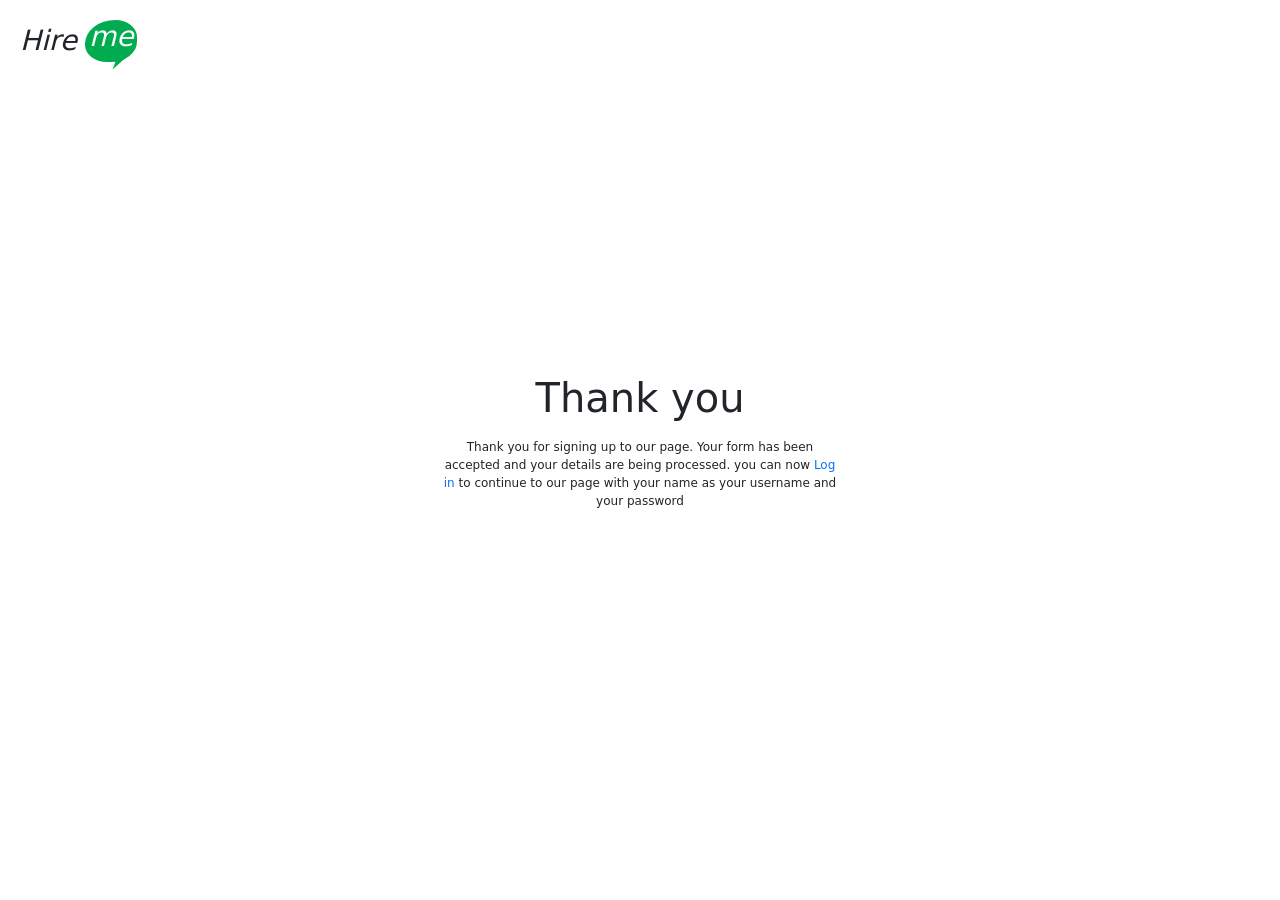
<file: form-processed.html>
<!-- @format -->

<!DOCTYPE html>
<html lang="en">
	<head>
		<meta charset="UTF-8" />
		<meta name="viewport" content="width=device-width, initial-scale=1.0" />
		<script
			src="https://cdn.jsdelivr.net/npm/@popperjs/core@2.11.8/dist/umd/popper.min.js"
			integrity="sha384-I7E8VVD/ismYTF4hNIPjVp/Zjvgyol6VFvRkX/vR+Vc4jQkC+hVqc2pM8ODewa9r"
			crossorigin="anonymous"
		></script>
		<script
			src="https://cdn.jsdelivr.net/npm/bootstrap@5.3.5/dist/js/bootstrap.min.js"
			integrity="sha384-VQqxDN0EQCkWoxt/0vsQvZswzTHUVOImccYmSyhJTp7kGtPed0Qcx8rK9h9YEgx+"
			crossorigin="anonymous"
		></script>
		<link
			href="https://cdn.jsdelivr.net/npm/bootstrap@5.3.5/dist/css/bootstrap.min.css"
			rel="stylesheet"
			integrity="sha384-SgOJa3DmI69IUzQ2PVdRZhwQ+dy64/BUtbMJw1MZ8t5HZApcHrRKUc4W0kG879m7"
			crossorigin="anonymous"
		/>
		<link rel="stylesheet" href="style.css" />
		<link
			rel="stylesheet"
			href="https://cdn.jsdelivr.net/npm/bootstrap-icons@1.3.0/font/bootstrap-icons.css"
		/>
		<link rel="stylesheet" href="./form.css" />
		<title>Form processed</title>
	</head>
	<body class="d-flex justify-content-center align-items-center">
		<div class="container p-3 p-md-5">
			<div class="fst-italic d-flex align-items-center gap-2 web-logo">
				<a href="./index.html"><span class="h3 fst-italic">Hire</span></a>
				<div class="call-out text-light text-center px-1"><h3>me</h3></div>
			</div>
			<h1 class="text-center mb-3">Thank you</h1>
			<p class="text-center">
				Thank you for signing up to our page. Your form has been accepted and
				your details are being processed. you can now
				<span><a href="./log-in.html" class="text-primary">Log in</a></span> to continue to our page
				with your name as your username and your password
			</p>
		</div>
	</body>
</html>
</file>
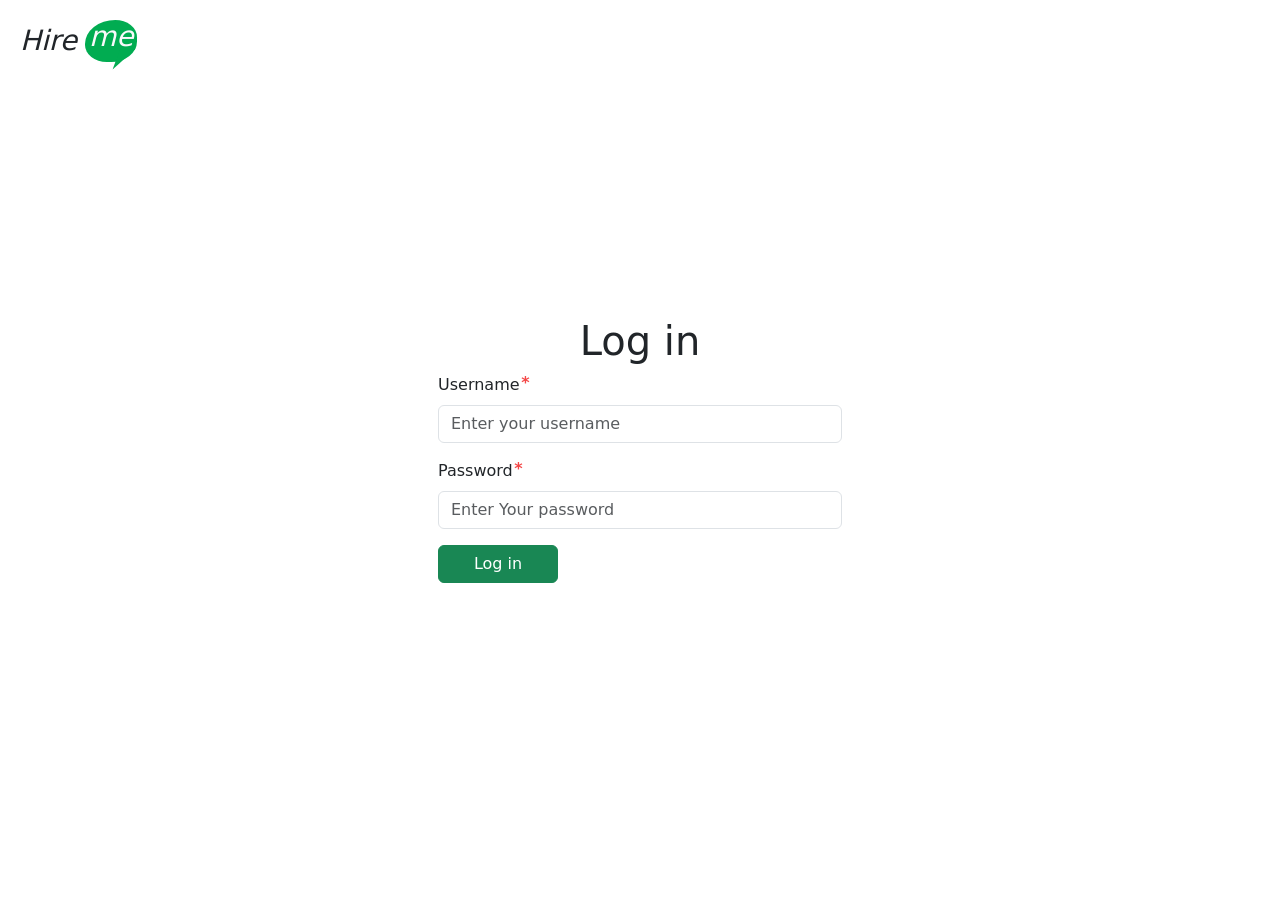
<file: log-in.html>
<!-- @format -->

<!DOCTYPE html>
<html lang="en">
	<head>
		<meta charset="UTF-8" />
		<meta name="viewport" content="width=device-width, initial-scale=1.0" />
		<script
			src="https://cdn.jsdelivr.net/npm/@popperjs/core@2.11.8/dist/umd/popper.min.js"
			integrity="sha384-I7E8VVD/ismYTF4hNIPjVp/Zjvgyol6VFvRkX/vR+Vc4jQkC+hVqc2pM8ODewa9r"
			crossorigin="anonymous"
		></script>
		<script
			src="https://cdn.jsdelivr.net/npm/bootstrap@5.3.5/dist/js/bootstrap.min.js"
			integrity="sha384-VQqxDN0EQCkWoxt/0vsQvZswzTHUVOImccYmSyhJTp7kGtPed0Qcx8rK9h9YEgx+"
			crossorigin="anonymous"
		></script>
		<link
			href="https://cdn.jsdelivr.net/npm/bootstrap@5.3.5/dist/css/bootstrap.min.css"
			rel="stylesheet"
			integrity="sha384-SgOJa3DmI69IUzQ2PVdRZhwQ+dy64/BUtbMJw1MZ8t5HZApcHrRKUc4W0kG879m7"
			crossorigin="anonymous"
		/>
		<link rel="stylesheet" href="form.css" />
		<link
			rel="stylesheet"
			href="https://cdn.jsdelivr.net/npm/bootstrap-icons@1.3.0/font/bootstrap-icons.css"
		/>
		<link rel="stylesheet" href="./form.css" />
		<title>Log in</title>
	</head>
	<body class="d-flex justify-content-center align-items-center">
		<div class="container p-5">
			<div class="fst-italic d-flex align-items-center gap-2 web-logo">
				<a href="./index.html"><span class="h3 fst-italic">Hire</span></a>
				<div class="call-out text-light text-center px-1"><h3>me</h3></div>
			</div>
			<h1 class="text-center">Log in</h1>
			<form action="./index.html">
				<div class="mb-3">
					<label for="username" class="form-label">Username</label>
					<input
						type="text"
						class="form-control"
						id="username"
						name="username"
						placeholder="Enter your username"
						required
					/>
				</div>
				<div class="mb-3">
					<label for="password" class="form-label">Password</label>
					<input
						type="password"
						class="form-control"
						id="password"
						name="password"
						placeholder="Enter Your password"
						required
					/>
				</div>
				<button type="submit" class="btn btn-success">Log in</button>
			</form>
		</div>
	</body>
</html>
</file>
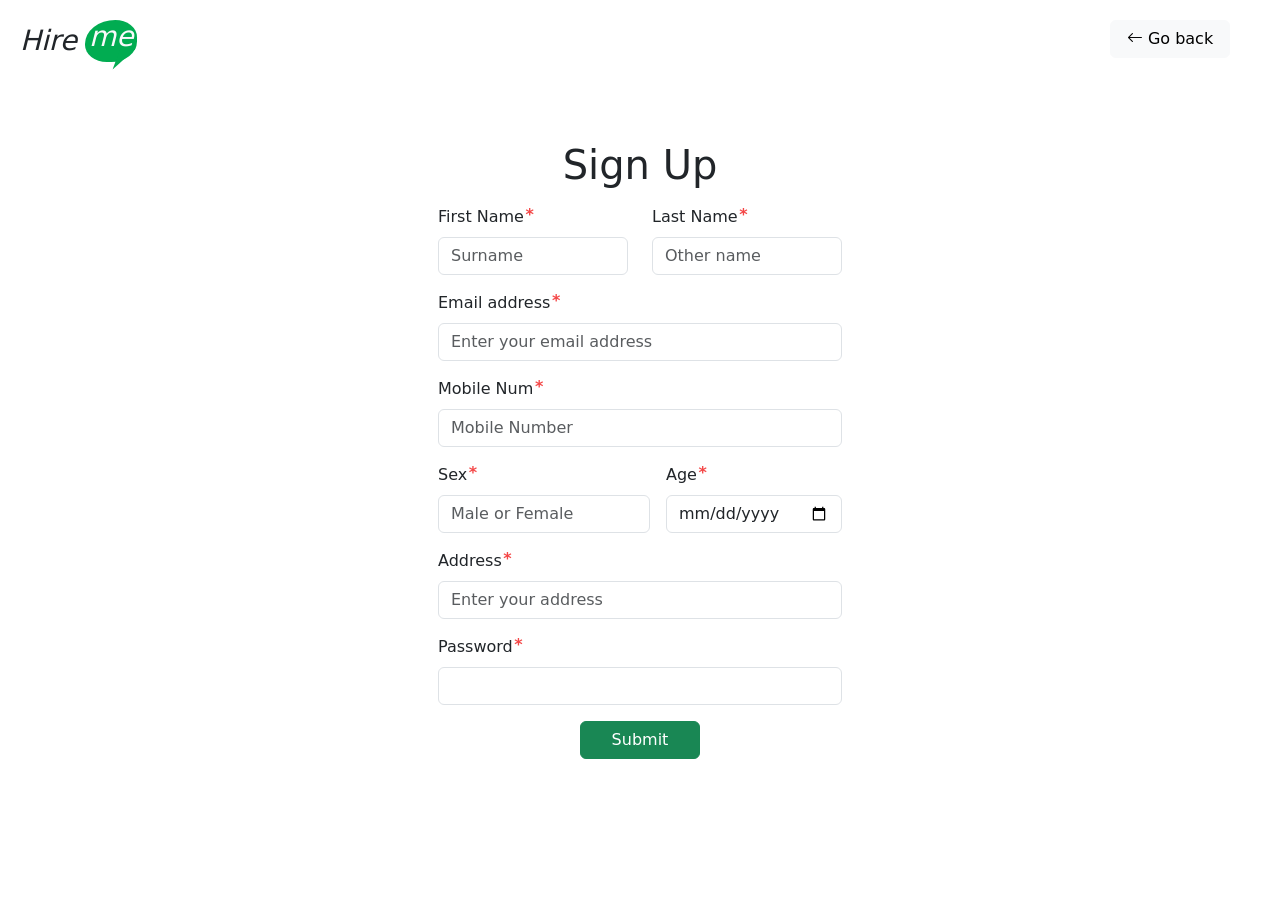
<file: sign-up.html>
<!-- @format -->

<!DOCTYPE html>
<html lang="en">
	<head>
		<meta charset="UTF-8" />
		<meta name="viewport" content="width=device-width, initial-scale=1.0" />
		<script
			src="https://cdn.jsdelivr.net/npm/@popperjs/core@2.11.8/dist/umd/popper.min.js"
			integrity="sha384-I7E8VVD/ismYTF4hNIPjVp/Zjvgyol6VFvRkX/vR+Vc4jQkC+hVqc2pM8ODewa9r"
			crossorigin="anonymous"
		></script>
		<script
			src="https://cdn.jsdelivr.net/npm/bootstrap@5.3.5/dist/js/bootstrap.min.js"
			integrity="sha384-VQqxDN0EQCkWoxt/0vsQvZswzTHUVOImccYmSyhJTp7kGtPed0Qcx8rK9h9YEgx+"
			crossorigin="anonymous"
		></script>
		<link
			href="https://cdn.jsdelivr.net/npm/bootstrap@5.3.5/dist/css/bootstrap.min.css"
			rel="stylesheet"
			integrity="sha384-SgOJa3DmI69IUzQ2PVdRZhwQ+dy64/BUtbMJw1MZ8t5HZApcHrRKUc4W0kG879m7"
			crossorigin="anonymous"
		/>
		<link rel="stylesheet" href="form.css" />
		<link
			rel="stylesheet"
			href="https://cdn.jsdelivr.net/npm/bootstrap-icons@1.3.0/font/bootstrap-icons.css"
		/>
		<link rel="stylesheet" href="./form.css" />
		<title>Sign Up</title>
	</head>
	<body class="d-flex justify-content-center align-items-center">
		<div class="container p-3 p-md-5">
			<div class="fst-italic d-flex align-items-center gap-2 web-logo">
				<a href="./index.html"><span class="h3 fst-italic">Hire</span></a>
				<div class="call-out text-light text-center px-1"><h3>me</h3></div>
			</div>
			<h1 class="text-center mb-3 mt-5 mt-md-0">Sign Up</h1>

			<form action="./form-processed.html">
				<div class="row">
					<div class="mb-3 col">
						<label for="first-name" class="form-label">First Name</label>
						<input
							type="text"
							class="form-control"
							id="first-name"
							placeholder="Surname"
							required
						/>
					</div>
					<div class="mb-3 col">
						<label for="last-name" class="form-label">Last Name</label>
						<input
							type="text"
							class="form-control"
							id="last-name"
							placeholder="Other name"
							required
						/>
					</div>
				</div>
				<div class="mb-3">
					<label for="email" class="form-label">Email address</label>
					<input
						type="email"
						class="form-control"
						id="email"
						placeholder="Enter your email address"
						required
					/>
				</div>
				<div class="mb-3">
					<label for="phone" class="form-label">Mobile Num</label>
					<input
						type="number"
						id="phone"
						class="form-control"
						placeholder="Mobile Number"
						required
					/>
				</div>
				<div class="d-flex justify-content-between gap-3">
					<div class="mb-3">
						<label for="gender" class="form-label">Sex</label>
						<input
							type="text"
							class="form-control"
							placeholder="Male or Female"
						/>
					</div>
					<div class="mb-">
						<label for="age" class="form-label">Age</label>
						<input
							type="date"
							name="age"
							id="age"
							placeholder=""
							class="form-control"
						/>
					</div>
				</div>
				<div class="mb-3">
					<label for="address" class="form-label">Address</label>
					<input
						type="text"
						name="address"
						id="address"
						placeholder="Enter your address"
						class="form-control"
					/>
				</div>
				<div class="mb-3">
					<label for="password" class="form-label">Password</label>
					<input type="password" class="form-control" id="password" />
				</div>

				<div
					class="d-flex justify-content-between justify-content-md-center align-items-center w-100"
				>
					<button type="submit" class="btn btn-success btn-large submit-btn">
						Submit
					</button>
					<a href="./index.html" class="btn btn-light btn-large back-btn">
						<i class="bi bi-arrow-left"></i> Go back</a
					>
				</div>
			</form>
		</div>
	</body>
</html>
</file>
<file: style.css>
*{
    box-sizing: border-box;
}
body{
    font-size: 12px;
    font-weight: 500;
}
a{
    text-decoration: none;
    color: inherit;
}
li{
    list-style: none;
}
nav{
    box-shadow: 0px 0px 5px rgba(0, 0, 0, 0.2);
}
.form,
.career .card{
    box-shadow: 0 4px 8px 0 rgba(0, 0, 0, 0.2),
             0 6px 20px 0 rgba(0, 0, 0, 0.19);
}
.copyright a:hover{
    color: rgb(0, 119, 255);
    text-decoration: underline;
}
.call-out{
    position: relative;
    width: fit-content;
    height: fit-content;
    background-color: rgb(1, 172, 81);
    border-radius: 70% 50% 60% 50%;
    z-index: 10;
}
.call-out::after{
    content: '';
    position: absolute;
    width: 0;
    height: 0;
    border: 10px solid transparent ;
    border-top: 40px solid rgb(1, 172, 81);
    border-top-right-radius: 50px;
    bottom: -20px;
    transform: rotate(34deg);
    right: 6px;
    z-index: -1;
}
.location{
    position: relative;
}
.location-icon{
    position: absolute;
    right: 10px;
    z-index: 100;
}
input:not(.email-input){
    max-width: 90px;
}
input[type="search"]{
    max-width: 150px;
}

.job-type{
    position: relative;
}
.job-type::before{
    position: absolute;
    content: "";
    width: 7px;
    height: 7px;
    background-color: #000;
    border-radius: 50%;
    left: -10px;
    top: 0;
    bottom: 0;
    margin: auto;
}
.footer-nav h6::after{
    content: "";
    display: block;
    width: 35px;
    height: 3px;
    background-color: rgb(1, 172, 81);
    margin-top: 5px;
    border-radius: 2px;
}
.card{
    cursor: pointer;
    transition: .5s ease;
    box-shadow: 0 1px 3px rgba(0, 0, 0, 0.3);
}
.card:hover {
   box-shadow: 0 4px 8px 0 rgba(0, 0, 0, 0.2),
             0 6px 20px 0 rgba(0, 0, 0, 0.19);
             border: 1px solid rgb(1, 172, 81);
}
.bg-img{
    background: url(./images/office5.jpeg);
    background-size: cover;
    background-repeat: no-repeat;
    background-position: center;
}
.bg{
    background-color:rgba(7, 179, 88, 0.9) ;
    padding-block: 70px;
}
.logo,
.logo img{
    width: 30px;
    height: 30px;
    border-radius: 50%;
    margin-right: 3px;
}
.logo.p-1 img{
    border: 3px solid rgb(247, 97, 122);
    width: 27px;
    height: 27px;
}
.input-group .btn{
    height: 50px;
    font-size: .7rem;
}
.img{
    width: 80px;
    height: 80px;
    margin-bottom: 40px;
}
.curved{
    position: absolute;
    width: 33%;
    left: 14.5%;
}
.rotate{
    left:55%;
    transform: rotateX(180deg);
}
.link:hover{
    color: rgb(1, 172, 81);
}
@media screen and (max-width: 768px){
    .bg{
        padding-block: 50px;
    }
    
}
</file>
<file: form.css>
body,html{
    width: 100vw;
    height: 100vh;
}
a{
    text-decoration: none;
}
label{
    position: relative;
}
label::after{
    position: absolute;
    content: "*";
    right: -10px;
    top: -2px;
    font-weight: 700;
    color: rgba(241, 22, 22, 0.79);
    border-radius: 50%;
}
.container{
    width: 500px;
}
.mt-3{
    float: right;
}
.back-btn{
    position: absolute;
    top: 20px;
    right: 50px;
}
.btn{
    min-width: 120px;
}
.web-logo{
    position: absolute;
    top: 20px;
    left: 20px;
}
a{
    text-decoration: none;
    color: inherit;
}
.call-out{
    position: relative;
    width: fit-content;
    height: fit-content;
    background-color: rgb(1, 172, 81);
    border-radius: 70% 50% 60% 50%;
    z-index: 10;
}
.call-out::after{
    content: '';
    position: absolute;
    width: 0;
    height: 0;
    border: 10px solid transparent ;
    border-top: 40px solid rgb(1, 172, 81);
    border-top-right-radius: 50px;
    bottom: -20px;
    transform: rotate(34deg);
    right: 6px;
    z-index: -1;
}
@media screen and (max-width:800px) {
    .back-btn{
        position: relative;
        top: 0;
        bottom: 0;
        right: 0;
    }
    .web-logo{
        top: 10px;
        left: 10px;
    }
    
}
@media screen and (max-width:500px) {
    .container{
        width: 100%;
    }
    
}
</file>
